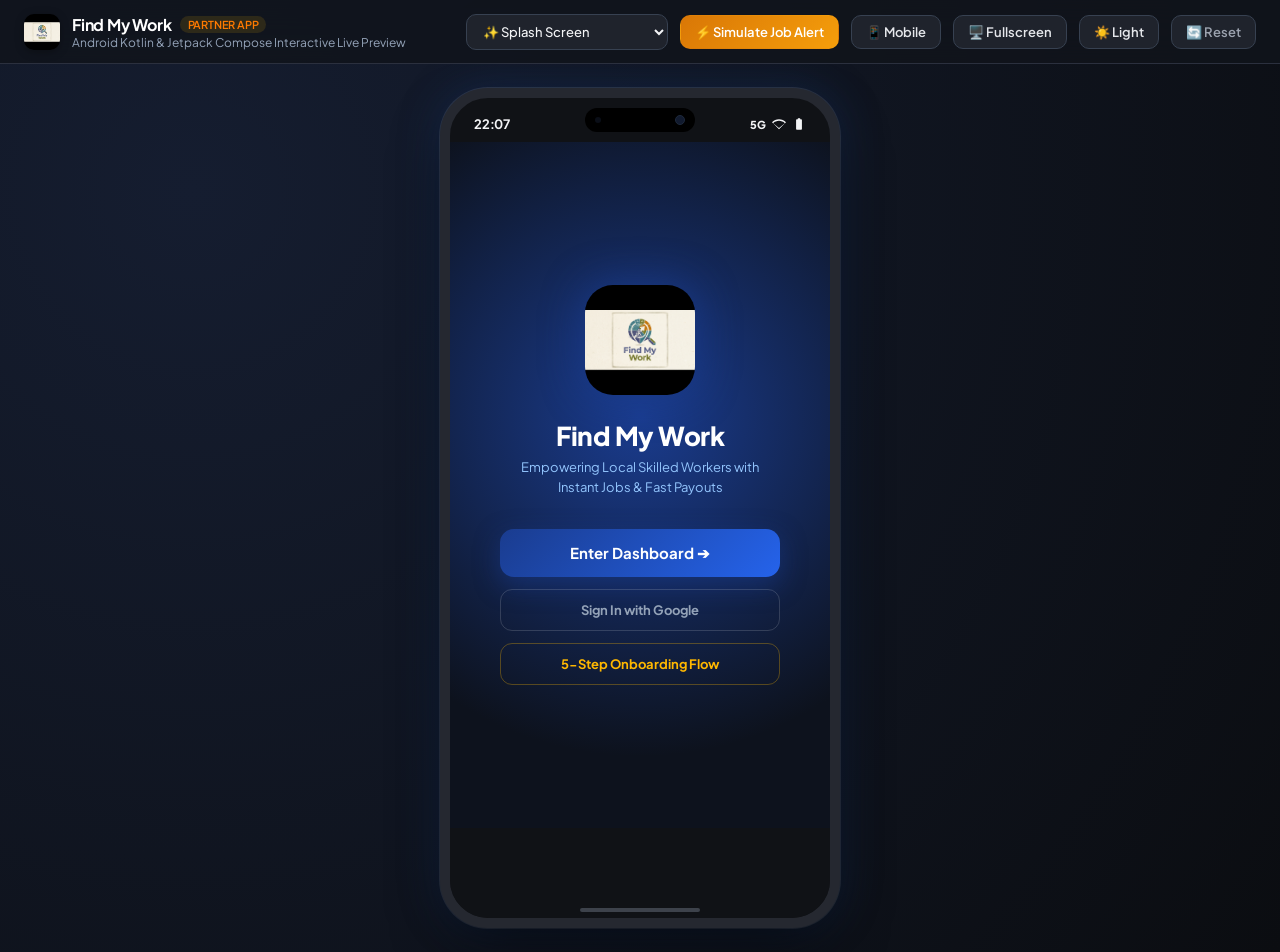
<file: preview/index.html>
<!DOCTYPE html>
<html lang="en" data-theme="light">
<head>
  <meta charset="UTF-8">
  <meta name="viewport" content="width=device-width, initial-scale=1.0, maximum-scale=1.0, user-scalable=no">
  <title>Find My Work — Live Interactive App Preview</title>
  
  <!-- Modern Typography -->
  <link rel="preconnect" href="https://fonts.googleapis.com">
  <link rel="preconnect" href="https://fonts.gstatic.com" crossorigin>
  <link href="https://fonts.googleapis.com/css2?family=Plus+Jakarta+Sans:wght@400;500;600;700;800&display=swap" rel="stylesheet">
  
  <!-- Design System CSS -->
  <link rel="stylesheet" href="css/styles.css">
  <link rel="icon" type="image/png" href="assets/app_logo.png">
</head>
<body>

  <!-- Top Preview Header & Navigation Bar -->
  <header class="preview-header">
    <div class="brand-badge">
      <img src="assets/app_logo.png" alt="Find My Work Logo" onerror="this.src='https://cdn-icons-png.flaticon.com/512/3135/3135715.png'">
      <div class="brand-text">
        <h1>Find My Work <span>Partner App</span></h1>
        <div class="brand-sub">Android Kotlin & Jetpack Compose Interactive Live Preview</div>
      </div>
    </div>

    <div class="header-controls">
      <!-- Screen Quick Jump -->
      <div class="screen-select-wrap">
        <select id="header_screen_select" class="screen-select" onchange="fmwApp.navigate(this.value)">
          <optgroup label="Core Navigation">
            <option value="home_dashboard">🏠 Home Dashboard</option>
            <option value="available_jobs">💼 Available Jobs</option>
            <option value="active_job">⚡ Active Job Timeline</option>
            <option value="job_history">📜 Job History</option>
            <option value="earnings">💰 Earnings & Payouts</option>
            <option value="profile">👤 Worker Profile</option>
          </optgroup>
          <optgroup label="Onboarding & Auth">
            <option value="splash">✨ Splash Screen</option>
            <option value="login">🔐 Google Sign-In</option>
            <option value="complete_profile">📋 5-Step Onboarding</option>
          </optgroup>
          <optgroup label="Settings & Details">
            <option value="profile_edit">✏️ Edit Profile</option>
            <option value="payment_methods">💳 Bank & UPI Methods</option>
            <option value="notifications">🔔 Notifications</option>
            <option value="settings">⚙️ Settings</option>
          </optgroup>
        </select>
      </div>

      <!-- Action Simulation Tools -->
      <button class="btn-ctrl btn-amber" onclick="fmwStore.simulateIncomingJob(); fmwApp.showToast('🚨 Incoming Job Alert Simulated!', 'job'); if(fmwApp.currentScreen === 'available_jobs') fmwApp.renderCurrentScreen();">
        <span>⚡ Simulate Job Alert</span>
      </button>

      <!-- Viewport Toggle -->
      <button class="btn-ctrl" onclick="fmwApp.setViewMode('phone')" title="Mobile Frame">
        <span>📱 Mobile</span>
      </button>
      <button class="btn-ctrl" onclick="fmwApp.setViewMode('fullscreen')" title="Fullscreen View">
        <span>🖥️ Fullscreen</span>
      </button>

      <!-- Theme Switcher -->
      <button id="header_theme_btn" class="btn-ctrl" onclick="fmwApp.toggleTheme()">
        ☀️ Light
      </button>

      <!-- Reset Demo State -->
      <button class="btn-ctrl" style="color: #9ca3af;" onclick="if(confirm('Reset all demo data to default?')){ fmwStore.reset(); fmwApp.showToast('🔄 Demo state reset to default'); fmwApp.navigate('home_dashboard'); }">
        🔄 Reset
      </button>
    </div>
  </header>

  <!-- Preview Canvas Stage -->
  <main class="preview-stage">
    <div id="device_wrapper" class="device-wrapper">
      <div class="device-frame">
        
        <!-- Dynamic Camera Notch / Island -->
        <div class="device-notch">
          <div class="notch-sensor"></div>
          <div class="notch-camera"></div>
        </div>

        <!-- Android Status Bar -->
        <div class="status-bar">
          <div id="device_time" class="status-time">09:41</div>
          <div class="status-icons">
            <!-- 5G Icon -->
            <span style="font-size: 11px; font-weight: 800;">5G</span>
            <!-- WiFi Icon -->
            <svg viewBox="0 0 24 24"><path d="M12 4C7.31 4 3.07 5.9 0 8.98L12 21 24 8.98C20.93 5.9 16.69 4 12 4zm0 2.5c3.87 0 7.4 1.54 10.02 4.04L12 18.77 1.98 10.54C4.6 8.04 8.13 6.5 12 6.5z"/></svg>
            <!-- Battery Icon -->
            <svg viewBox="0 0 24 24"><path d="M15.67 4H14V2h-4v2H8.33C7.6 4 7 4.6 7 5.33v15.33C7 21.4 7.6 22 8.33 22h7.33c.74 0 1.34-.6 1.34-1.33V5.33C17 4.6 16.4 4 15.67 4z"/></svg>
          </div>
        </div>

        <!-- In-App Floating Toast / Notification -->
        <div id="push_toast" class="push-toast">
          <div class="push-toast-icon">⚡</div>
          <div style="flex: 1;">
            <div id="push_toast_msg" style="font-size: 12px; font-weight: 700; color: #fff;">New notification</div>
          </div>
        </div>

        <!-- Master Screen Viewport -->
        <div class="screen-container">
          <div id="screen_viewport" class="screen active">
            <!-- Dynamic Content Injected by AppController -->
          </div>
        </div>

        <!-- Persistent Bottom Navigation Bar -->
        <nav id="bottom_nav_bar" class="bottom-nav">
          <div class="nav-item active" data-screen="home_dashboard" onclick="fmwApp.navigate('home_dashboard')">
            <svg viewBox="0 0 24 24"><path d="M10 20v-6h4v6h5v-8h3L12 3 2 12h3v8z"/></svg>
            <span>Home</span>
          </div>
          
          <div class="nav-item" data-screen="available_jobs" onclick="fmwApp.navigate('available_jobs')">
            <svg viewBox="0 0 24 24"><path d="M20 6h-4V4c0-1.11-.89-2-2-2h-4c-1.11 0-2 .89-2 2v2H4c-1.11 0-1.99.89-1.99 2L2 19c0 1.11.89 2 2 2h16c1.11 0 2-.89 2-2V8c0-1.11-.89-2-2-2zm-6 0h-4V4h4v2z"/></svg>
            <span>Available</span>
            <span id="nav_jobs_badge" class="nav-badge" style="display: none;">0</span>
          </div>

          <div class="nav-item" data-screen="job_history" onclick="fmwApp.navigate('job_history')">
            <svg viewBox="0 0 24 24"><path d="M13 3c-4.97 0-9 4.03-9 9H1l3.89 3.89.07.14L9 12H6c0-3.87 3.13-7 7-7s7 3.13 7 7-3.13 7-7 7c-1.93 0-3.68-.79-4.94-2.06l-1.42 1.42C8.27 19.99 10.51 21 13 21c4.97 0 9-4.03 9-9s-4.03-9-9-9zm-1 5v5l4.28 2.54.72-1.21-3.5-2.08V8H12z"/></svg>
            <span>History</span>
          </div>

          <div class="nav-item" data-screen="profile" onclick="fmwApp.navigate('profile')">
            <svg viewBox="0 0 24 24"><path d="M12 12c2.21 0 4-1.79 4-4s-1.79-4-4-4-4 1.79-4 4 1.79 4 4 4zm0 2c-2.67 0-8 1.34-8 4v2h16v-2c0-2.66-5.33-4-8-4z"/></svg>
            <span>Profile</span>
          </div>
        </nav>

        <!-- Device Home Indicator Pill -->
        <div class="device-home-pill"></div>

        <!-- Modal Bottom Sheet Overlay -->
        <div id="app_modal" class="modal-overlay" onclick="if(event.target === this) fmwApp.closeModal();">
          <div id="app_modal_sheet" class="modal-sheet">
            <!-- Dynamic modal content -->
          </div>
        </div>

      </div>
    </div>
  </main>

  <!-- Application Logic Scripts -->
  <script src="js/state.js"></script>
  <script src="js/screens.js"></script>
  <script src="js/app.js"></script>
</body>
</html>
</file>
<file: preview/css/styles.css>
/* ==========================================================================
   Find My Work (Worker Companion App) — Master Design System
   Brand Colors: FMW Navy (#1A3C8F), Amber (#FFB800), Green (#22C55E)
   Material 3 & iOS/Android Hybrid Aesthetics
   ========================================================================== */

:root {
  /* Brand Tokens */
  --fmw-navy: #173b7a;
  --fmw-navy-deep: #0f244c;
  --fmw-navy-gradient-start: #0f244c;
  --fmw-navy-gradient-end: #2457c5;
  --fmw-amber: #ff7a00;
  --fmw-amber-soft: #fff4eb;
  --fmw-success: #10b981;
  --fmw-success-soft: #ecfdf5;
  --fmw-danger: #ef4444;
  --fmw-danger-soft: #fef2f2;
  --fmw-primary-light: #2457c5;

  /* Theme: Dark */
  --bg-app: #101216;
  --bg-surface: #171920;
  --bg-card: #1f232c;
  --bg-card-subtle: #272c38;
  --bg-input: #15171d;
  --border-color: #2b303e;
  --border-light: rgba(255, 255, 255, 0.08);
  --text-primary: #f3f4f6;
  --text-secondary: #9ca3af;
  --text-tertiary: #6b7280;
  --nav-bg: rgba(23, 25, 32, 0.94);
  --shadow-sm: 0 2px 8px rgba(0, 0, 0, 0.3);
  --shadow-md: 0 6px 20px rgba(0, 0, 0, 0.4);
  --shadow-lg: 0 12px 36px rgba(0, 0, 0, 0.5);
  --accent-glow: rgba(23, 59, 122, 0.4);
  --device-bezel: #252830;
}

[data-theme="light"] {
  --bg-app: #f8fafc;
  --bg-surface: #ffffff;
  --bg-card: #ffffff;
  --bg-card-subtle: #f1f5f9;
  --bg-input: #f8fafc;
  --border-color: #e2e8f0;
  --border-light: rgba(23, 59, 122, 0.06);
  --text-primary: #0f172a;
  --text-secondary: #64748b;
  --text-tertiary: #94a3b8;
  --nav-bg: rgba(255, 255, 255, 0.96);
  --shadow-sm: 0 2px 8px rgba(23, 59, 122, 0.04);
  --shadow-md: 0 6px 20px rgba(23, 59, 122, 0.08);
  --shadow-lg: 0 14px 36px rgba(23, 59, 122, 0.12);
  --accent-glow: rgba(255, 122, 0, 0.15);
  --device-bezel: #cbd5e1;
}

* {
  margin: 0;
  padding: 0;
  box-sizing: border-box;
  font-family: 'Plus Jakarta Sans', -apple-system, BlinkMacSystemFont, 'Segoe UI', Roboto, Helvetica, Arial, sans-serif;
  -webkit-font-smoothing: antialiased;
  -moz-osx-font-smoothing: grayscale;
}

body {
  background: radial-gradient(circle at 15% 20%, #151d30 0%, #0b0d11 100%);
  color: #e5e7eb;
  min-height: 100vh;
  display: flex;
  flex-direction: column;
  overflow-x: hidden;
}

/* ==========================================================================
   Preview Desktop Shell & Header
   ========================================================================== */

.preview-header {
  height: 64px;
  background: rgba(17, 20, 28, 0.85);
  backdrop-filter: blur(16px);
  -webkit-backdrop-filter: blur(16px);
  border-bottom: 1px solid var(--border-color);
  display: flex;
  align-items: center;
  justify-content: space-between;
  padding: 0 24px;
  position: sticky;
  top: 0;
  z-index: 100;
}

.brand-badge {
  display: flex;
  align-items: center;
  gap: 12px;
}

.brand-badge img {
  width: 36px;
  height: 36px;
  border-radius: 10px;
  box-shadow: 0 2px 10px rgba(0, 0, 0, 0.3);
}

.brand-text h1 {
  font-size: 16px;
  font-weight: 700;
  color: #fff;
  letter-spacing: -0.2px;
  display: flex;
  align-items: center;
  gap: 8px;
}

.brand-text span {
  font-size: 11px;
  color: var(--fmw-amber);
  background: rgba(255, 184, 0, 0.12);
  padding: 2px 8px;
  border-radius: 99px;
  font-weight: 600;
  text-transform: uppercase;
}

.brand-sub {
  font-size: 12px;
  color: #94a3b8;
}

.header-controls {
  display: flex;
  align-items: center;
  gap: 12px;
}

.screen-select-wrap {
  position: relative;
  display: flex;
  align-items: center;
}

.screen-select {
  background: #1f232c;
  color: #f3f4f6;
  border: 1px solid #374151;
  padding: 8px 16px 8px 12px;
  border-radius: 10px;
  font-size: 13px;
  font-weight: 500;
  cursor: pointer;
  outline: none;
  transition: all 0.2s ease;
}

.screen-select:hover {
  border-color: var(--fmw-navy);
}

.btn-ctrl {
  display: inline-flex;
  align-items: center;
  gap: 6px;
  padding: 8px 14px;
  border-radius: 10px;
  border: 1px solid #374151;
  background: #1f232c;
  color: #e5e7eb;
  font-size: 13px;
  font-weight: 600;
  cursor: pointer;
  transition: all 0.2s cubic-bezier(0.4, 0, 0.2, 1);
}

.btn-ctrl:hover {
  background: #282e3a;
  border-color: #4b5563;
  transform: translateY(-1px);
}

.btn-ctrl.btn-primary {
  background: linear-gradient(135deg, var(--fmw-navy), #2554c7);
  border-color: transparent;
  color: #fff;
  box-shadow: 0 4px 14px rgba(26, 60, 143, 0.4);
}

.btn-ctrl.btn-primary:hover {
  box-shadow: 0 6px 20px rgba(26, 60, 143, 0.6);
}

.btn-ctrl.btn-amber {
  background: linear-gradient(135deg, #d97706, #f59e0b);
  border-color: transparent;
  color: #fff;
}

/* ==========================================================================
   Main Stage & Device Simulator
   ========================================================================== */

.preview-stage {
  flex: 1;
  display: flex;
  align-items: center;
  justify-content: center;
  padding: 24px;
  position: relative;
}

.device-wrapper {
  perspective: 1200px;
  transition: all 0.3s cubic-bezier(0.4, 0, 0.2, 1);
}

.device-frame {
  width: 400px;
  height: 840px;
  background: var(--bg-app);
  border-radius: 48px;
  border: 10px solid var(--device-bezel);
  box-shadow: 0 25px 60px -15px rgba(0, 0, 0, 0.7),
              0 0 0 1px rgba(255, 255, 255, 0.1),
              0 0 40px var(--accent-glow);
  position: relative;
  overflow: hidden;
  display: flex;
  flex-direction: column;
  transition: width 0.3s ease, height 0.3s ease, border-radius 0.3s ease, border-width 0.3s ease;
}

/* Device View Modes */
.device-wrapper.mode-fullscreen .device-frame {
  width: 100vw;
  max-width: 480px;
  height: 92vh;
  border: none;
  border-radius: 20px;
  box-shadow: 0 10px 40px rgba(0, 0, 0, 0.5);
}

.device-wrapper.mode-tablet .device-frame {
  width: 600px;
  height: 880px;
  border-radius: 36px;
}

/* Dynamic Notch / Camera Island */
.device-notch {
  position: absolute;
  top: 10px;
  left: 50%;
  transform: translateX(-50%);
  width: 110px;
  height: 24px;
  background: #000;
  border-radius: 20px;
  z-index: 1000;
  display: flex;
  align-items: center;
  justify-content: space-between;
  padding: 0 10px;
}

.notch-camera {
  width: 10px;
  height: 10px;
  border-radius: 50%;
  background: #111a2e;
  border: 1px solid #1e293b;
}

.notch-sensor {
  width: 6px;
  height: 6px;
  border-radius: 50%;
  background: #0a0e17;
}

/* Device Status Bar */
.status-bar {
  height: 44px;
  padding: 8px 24px 0 24px;
  display: flex;
  align-items: center;
  justify-content: space-between;
  font-size: 13px;
  font-weight: 600;
  color: var(--text-primary);
  z-index: 900;
  background: transparent;
}

.status-time {
  font-weight: 700;
  letter-spacing: -0.2px;
}

.status-icons {
  display: flex;
  align-items: center;
  gap: 6px;
}

.status-icons svg {
  width: 14px;
  height: 14px;
  fill: currentColor;
}

/* Screen Viewport Container */
.screen-container {
  flex: 1;
  position: relative;
  overflow: hidden;
  display: flex;
  flex-direction: column;
}

.screen {
  position: absolute;
  top: 0;
  left: 0;
  width: 100%;
  height: 100%;
  overflow-y: auto;
  overflow-x: hidden;
  padding-bottom: 90px;
  opacity: 0;
  visibility: hidden;
  transform: translateY(12px) scale(0.98);
  transition: opacity 0.25s ease, transform 0.25s ease, visibility 0.25s;
  background: var(--bg-app);
}

.screen.active {
  opacity: 1;
  visibility: visible;
  transform: translateY(0) scale(1);
  z-index: 10;
}

/* Custom Scrollbar for Screen */
.screen::-webkit-scrollbar {
  width: 4px;
}
.screen::-webkit-scrollbar-track {
  background: transparent;
}
.screen::-webkit-scrollbar-thumb {
  background: rgba(255, 255, 255, 0.15);
  border-radius: 4px;
}

/* ==========================================================================
   Bottom Navigation Bar
   ========================================================================== */

.bottom-nav {
  position: absolute;
  bottom: 0;
  left: 0;
  width: 100%;
  height: 74px;
  background: var(--nav-bg);
  backdrop-filter: blur(20px);
  -webkit-backdrop-filter: blur(20px);
  border-top: 1px solid var(--border-color);
  display: flex;
  align-items: center;
  justify-content: space-around;
  padding: 0 8px 12px 8px;
  z-index: 950;
  transition: transform 0.25s ease;
}

.bottom-nav.hidden {
  transform: translateY(100%);
}

.nav-item {
  display: flex;
  flex-direction: column;
  align-items: center;
  justify-content: center;
  gap: 4px;
  flex: 1;
  height: 100%;
  color: var(--text-tertiary);
  cursor: pointer;
  position: relative;
  transition: all 0.2s cubic-bezier(0.4, 0, 0.2, 1);
  user-select: none;
}

.nav-item svg {
  width: 22px;
  height: 22px;
  fill: currentColor;
  transition: transform 0.2s ease, fill 0.2s ease;
}

.nav-item span {
  font-size: 11px;
  font-weight: 600;
  letter-spacing: -0.1px;
}

.nav-item.active {
  color: var(--fmw-navy);
}

[data-theme="dark"] .nav-item.active {
  color: #82a8ff;
}

.nav-item.active svg {
  transform: scale(1.12);
}

.nav-item .nav-badge {
  position: absolute;
  top: 6px;
  right: 22%;
  background: var(--fmw-amber);
  color: #111;
  font-size: 10px;
  font-weight: 800;
  padding: 1px 5px;
  border-radius: 10px;
  border: 2px solid var(--bg-surface);
}

/* Device Home Indicator Pill */
.device-home-pill {
  position: absolute;
  bottom: 6px;
  left: 50%;
  transform: translateX(-50%);
  width: 120px;
  height: 4px;
  background: var(--text-tertiary);
  border-radius: 99px;
  opacity: 0.5;
  z-index: 1000;
  pointer-events: none;
}

/* ==========================================================================
   UI Components & Cards (Aligned with Kotlin Jetpack Compose Models)
   ========================================================================== */

/* Top App Bar inside App Screens */
.app-top-bar {
  padding: 12px 18px;
  display: flex;
  align-items: center;
  justify-content: space-between;
  background: var(--bg-surface);
  border-bottom: 1px solid var(--border-color);
  position: sticky;
  top: 0;
  z-index: 50;
}

.app-top-bar .title-group {
  display: flex;
  align-items: center;
  gap: 12px;
}

.app-top-bar .avatar-sm {
  width: 38px;
  height: 38px;
  border-radius: 50%;
  background: linear-gradient(135deg, var(--fmw-navy), #3b82f6);
  display: flex;
  align-items: center;
  justify-content: center;
  font-weight: 700;
  color: #fff;
  font-size: 14px;
  box-shadow: 0 2px 8px rgba(0, 0, 0, 0.2);
}

.app-top-bar .avatar-sm img {
  width: 100%;
  height: 100%;
  border-radius: 50%;
  object-fit: cover;
}

.app-top-bar .worker-meta h3 {
  font-size: 14px;
  font-weight: 700;
  color: var(--text-primary);
  line-height: 1.2;
}

.app-top-bar .worker-meta p {
  font-size: 11px;
  color: var(--text-secondary);
}

.online-toggle-wrap {
  display: flex;
  align-items: center;
  gap: 8px;
  background: var(--bg-card);
  padding: 4px 10px 4px 6px;
  border-radius: 99px;
  border: 1px solid var(--border-color);
}

.pulse-dot {
  width: 8px;
  height: 8px;
  border-radius: 50%;
  background: #94a3b8;
}

.pulse-dot.online {
  background: var(--fmw-success);
  box-shadow: 0 0 10px var(--fmw-success);
  animation: pulseGreen 1.6s infinite;
}

@keyframes pulseGreen {
  0% { transform: scale(0.95); opacity: 0.8; }
  50% { transform: scale(1.3); opacity: 1; }
  100% { transform: scale(0.95); opacity: 0.8; }
}

.toggle-switch {
  position: relative;
  display: inline-block;
  width: 36px;
  height: 20px;
}

.toggle-switch input {
  opacity: 0;
  width: 0;
  height: 0;
}

.toggle-slider {
  position: absolute;
  cursor: pointer;
  top: 0;
  left: 0;
  right: 0;
  bottom: 0;
  background-color: #4b5563;
  transition: .3s cubic-bezier(0.4, 0, 0.2, 1);
  border-radius: 34px;
}

.toggle-slider:before {
  position: absolute;
  content: "";
  height: 14px;
  width: 14px;
  left: 3px;
  bottom: 3px;
  background-color: white;
  transition: .3s cubic-bezier(0.4, 0, 0.2, 1);
  border-radius: 50%;
}

input:checked + .toggle-slider {
  background-color: var(--fmw-success);
}

input:checked + .toggle-slider:before {
  transform: translateX(16px);
}

/* Section Containers */
.screen-content {
  padding: 16px;
  display: flex;
  flex-direction: column;
  gap: 16px;
}

.section-title {
  font-size: 15px;
  font-weight: 700;
  color: var(--text-primary);
  display: flex;
  align-items: center;
  justify-content: space-between;
  margin-bottom: 4px;
}

.section-title a {
  font-size: 12px;
  font-weight: 600;
  color: #82a8ff;
  text-decoration: none;
  cursor: pointer;
}

/* Card Styles */
.fmw-card {
  background: var(--bg-card);
  border-radius: 16px;
  padding: 16px;
  border: 1px solid var(--border-color);
  box-shadow: var(--shadow-sm);
  transition: transform 0.2s ease, box-shadow 0.2s ease, border-color 0.2s ease;
}

.fmw-card:hover {
  border-color: rgba(26, 60, 143, 0.3);
}

/* Hero Earnings Card */
.earnings-hero-card {
  background: linear-gradient(135deg, var(--fmw-navy) 0%, #204dbf 60%, #3065e8 100%);
  border-radius: 20px;
  padding: 20px;
  color: #fff;
  position: relative;
  overflow: hidden;
  box-shadow: 0 10px 25px rgba(26, 60, 143, 0.4);
}

.earnings-hero-card::after {
  content: '';
  position: absolute;
  top: -40px;
  right: -40px;
  width: 140px;
  height: 140px;
  background: radial-gradient(circle, rgba(255, 255, 255, 0.2) 0%, transparent 70%);
  border-radius: 50%;
  pointer-events: none;
}

.earnings-hero-card .label {
  font-size: 12px;
  color: rgba(255, 255, 255, 0.8);
  font-weight: 600;
  text-transform: uppercase;
  letter-spacing: 0.5px;
}

.earnings-hero-card .amount {
  font-size: 32px;
  font-weight: 800;
  letter-spacing: -0.5px;
  margin: 6px 0;
  display: flex;
  align-items: baseline;
  gap: 4px;
}

.earnings-hero-card .hero-footer {
  display: flex;
  align-items: center;
  justify-content: space-between;
  margin-top: 12px;
  padding-top: 12px;
  border-top: 1px solid rgba(255, 255, 255, 0.15);
}

.hero-pill {
  background: rgba(255, 255, 255, 0.18);
  backdrop-filter: blur(8px);
  padding: 4px 10px;
  border-radius: 99px;
  font-size: 11px;
  font-weight: 600;
  display: flex;
  align-items: center;
  gap: 4px;
}

/* Quick Stats Grid (4 cards) */
.stats-grid {
  display: grid;
  grid-template-columns: repeat(2, 1fr);
  gap: 12px;
}

.stat-item {
  background: var(--bg-card);
  border-radius: 14px;
  padding: 14px;
  border: 1px solid var(--border-color);
  display: flex;
  flex-direction: column;
  gap: 4px;
}

.stat-item .stat-icon {
  width: 32px;
  height: 32px;
  border-radius: 8px;
  display: flex;
  align-items: center;
  justify-content: center;
  margin-bottom: 4px;
}

.stat-item .stat-val {
  font-size: 20px;
  font-weight: 800;
  color: var(--text-primary);
}

.stat-item .stat-lbl {
  font-size: 11px;
  color: var(--text-secondary);
  font-weight: 500;
}

/* Status Chips */
.status-chip {
  display: inline-flex;
  align-items: center;
  gap: 4px;
  padding: 3px 9px;
  border-radius: 99px;
  font-size: 11px;
  font-weight: 700;
  text-transform: uppercase;
  letter-spacing: 0.3px;
}

.status-chip.pending {
  background: rgba(255, 184, 0, 0.15);
  color: #ffb800;
  border: 1px solid rgba(255, 184, 0, 0.3);
}

.status-chip.accepted {
  background: rgba(59, 130, 246, 0.15);
  color: #60a5fa;
  border: 1px solid rgba(59, 130, 246, 0.3);
}

.status-chip.on_the_way {
  background: rgba(168, 85, 247, 0.15);
  color: #c084fc;
  border: 1px solid rgba(168, 85, 247, 0.3);
}

.status-chip.arrived {
  background: rgba(14, 165, 233, 0.15);
  color: #38bdf8;
  border: 1px solid rgba(14, 165, 233, 0.3);
}

.status-chip.started {
  background: rgba(234, 179, 8, 0.15);
  color: #facc15;
  border: 1px solid rgba(234, 179, 8, 0.3);
}

.status-chip.completed {
  background: rgba(34, 197, 94, 0.15);
  color: #4ade80;
  border: 1px solid rgba(34, 197, 94, 0.3);
}

.status-chip.cancelled {
  background: rgba(239, 68, 68, 0.15);
  color: #f87171;
  border: 1px solid rgba(239, 68, 68, 0.3);
}

/* Job Cards */
.job-card {
  background: var(--bg-card);
  border-radius: 16px;
  padding: 16px;
  border: 1px solid var(--border-color);
  display: flex;
  flex-direction: column;
  gap: 12px;
  cursor: pointer;
  transition: all 0.2s ease;
}

.job-card:hover {
  transform: translateY(-2px);
  border-color: rgba(26, 60, 143, 0.4);
  box-shadow: var(--shadow-md);
}

.job-card-header {
  display: flex;
  align-items: flex-start;
  justify-content: space-between;
}

.customer-info {
  display: flex;
  align-items: center;
  gap: 10px;
}

.cust-avatar {
  width: 40px;
  height: 40px;
  border-radius: 12px;
  background: linear-gradient(135deg, var(--fmw-navy), var(--fmw-primary-light));
  display: flex;
  align-items: center;
  justify-content: center;
  font-weight: 700;
  color: #fff;
  font-size: 15px;
}

.job-title {
  font-size: 15px;
  font-weight: 700;
  color: var(--text-primary);
}

.job-sub {
  font-size: 12px;
  color: var(--text-secondary);
}

.job-price {
  font-size: 18px;
  font-weight: 800;
  color: var(--fmw-navy);
}

.job-meta-row {
  display: flex;
  align-items: center;
  flex-wrap: wrap;
  gap: 10px;
  font-size: 12px;
  color: var(--text-secondary);
}

.job-meta-item {
  display: flex;
  align-items: center;
  gap: 4px;
}

.job-meta-item svg {
  width: 14px;
  height: 14px;
  fill: currentColor;
}

.job-actions {
  display: flex;
  gap: 10px;
  margin-top: 4px;
}

.btn-app {
  flex: 1;
  padding: 10px 16px;
  border-radius: 12px;
  font-size: 13px;
  font-weight: 700;
  cursor: pointer;
  display: inline-flex;
  align-items: center;
  justify-content: center;
  gap: 6px;
  border: none;
  transition: all 0.2s cubic-bezier(0.4, 0, 0.2, 1);
}

.btn-app-primary {
  background: var(--fmw-amber);
  color: #fff;
}

.btn-app-primary:hover {
  background: #ea6c00;
  box-shadow: 0 4px 14px rgba(255, 122, 0, 0.4);
}

.btn-app-outline {
  background: transparent;
  border: 1px solid var(--border-color);
  color: var(--text-primary);
}

.btn-app-outline:hover {
  background: var(--bg-card-subtle);
  border-color: #4b5563;
}

.btn-app-success {
  background: var(--fmw-success);
  color: #fff;
}

/* ==========================================================================
   Active Job Timeline Component
   ========================================================================== */

.timeline-box {
  display: flex;
  flex-direction: column;
  gap: 0;
  margin: 12px 0;
}

.timeline-step {
  display: flex;
  align-items: flex-start;
  gap: 14px;
  position: relative;
  padding-bottom: 20px;
}

.timeline-step:last-child {
  padding-bottom: 0;
}

.timeline-step::before {
  content: '';
  position: absolute;
  left: 13px;
  top: 26px;
  bottom: 0;
  width: 2px;
  background: var(--border-color);
}

.timeline-step:last-child::before {
  display: none;
}

.timeline-step.completed::before {
  background: var(--fmw-success);
}

.timeline-indicator {
  width: 28px;
  height: 28px;
  border-radius: 50%;
  background: var(--bg-card);
  border: 2px solid var(--border-color);
  display: flex;
  align-items: center;
  justify-content: center;
  font-size: 11px;
  font-weight: 700;
  color: var(--text-secondary);
  z-index: 2;
  transition: all 0.2s ease;
}

.timeline-step.completed .timeline-indicator {
  background: var(--fmw-success);
  border-color: var(--fmw-success);
  color: #fff;
}

.timeline-step.active .timeline-indicator {
  background: var(--fmw-navy);
  border-color: #60a5fa;
  color: #fff;
  box-shadow: 0 0 12px rgba(59, 130, 246, 0.5);
  animation: pulseIndicator 1.8s infinite;
}

@keyframes pulseIndicator {
  0% { transform: scale(1); }
  50% { transform: scale(1.15); }
  100% { transform: scale(1); }
}

.timeline-text h4 {
  font-size: 14px;
  font-weight: 700;
  color: var(--text-primary);
}

.timeline-text p {
  font-size: 11px;
  color: var(--text-secondary);
}

/* ==========================================================================
   Multi-Step Profile Stepper (Phase 2 Onboarding)
   ========================================================================== */

.stepper-header {
  display: flex;
  align-items: center;
  justify-content: space-between;
  margin-bottom: 20px;
  position: relative;
}

.stepper-progress-bar {
  height: 4px;
  background: var(--border-color);
  border-radius: 4px;
  margin-bottom: 16px;
  overflow: hidden;
}

.stepper-progress-fill {
  height: 100%;
  background: linear-gradient(90deg, var(--fmw-navy), var(--fmw-amber));
  transition: width 0.3s cubic-bezier(0.4, 0, 0.2, 1);
}

/* Form Groups & Inputs */
.form-group {
  display: flex;
  flex-direction: column;
  gap: 6px;
  margin-bottom: 14px;
}

.form-label {
  font-size: 12px;
  font-weight: 600;
  color: var(--text-secondary);
}

.form-input, .form-textarea, .form-select {
  width: 100%;
  background: var(--bg-input);
  border: 1px solid var(--border-color);
  border-radius: 12px;
  padding: 12px 14px;
  color: var(--text-primary);
  font-size: 14px;
  outline: none;
  transition: border-color 0.2s ease, box-shadow 0.2s ease;
}

.form-input:focus, .form-textarea:focus, .form-select:focus {
  border-color: var(--fmw-navy);
  box-shadow: 0 0 0 3px rgba(26, 60, 143, 0.2);
}

.form-row {
  display: flex;
  gap: 12px;
}

.form-row > * {
  flex: 1;
}

/* Category Pills & Chips */
.chips-cloud {
  display: flex;
  flex-wrap: wrap;
  gap: 8px;
  margin-top: 6px;
}

.chip-select {
  background: var(--bg-card-subtle);
  border: 1px solid var(--border-color);
  color: var(--text-primary);
  padding: 8px 14px;
  border-radius: 99px;
  font-size: 13px;
  font-weight: 600;
  cursor: pointer;
  display: inline-flex;
  align-items: center;
  gap: 6px;
  transition: all 0.2s ease;
  user-select: none;
}

.chip-select:hover {
  border-color: var(--fmw-navy);
}

.chip-select.selected {
  background: var(--fmw-navy);
  color: #fff;
  border-color: var(--fmw-navy);
  box-shadow: 0 2px 10px rgba(26, 60, 143, 0.3);
}

/* ==========================================================================
   Modals & Overlays
   ========================================================================== */

.modal-overlay {
  position: absolute;
  top: 0;
  left: 0;
  width: 100%;
  height: 100%;
  background: rgba(0, 0, 0, 0.7);
  backdrop-filter: blur(6px);
  -webkit-backdrop-filter: blur(6px);
  z-index: 1200;
  display: flex;
  align-items: flex-end;
  opacity: 0;
  visibility: hidden;
  transition: opacity 0.2s ease, visibility 0.2s;
}

.modal-overlay.active {
  opacity: 1;
  visibility: visible;
}

.modal-sheet {
  width: 100%;
  background: var(--bg-surface);
  border-top-left-radius: 28px;
  border-top-right-radius: 28px;
  padding: 24px 20px 32px 20px;
  border-top: 1px solid var(--border-color);
  transform: translateY(100%);
  transition: transform 0.3s cubic-bezier(0.16, 1, 0.3, 1);
  box-shadow: 0 -10px 40px rgba(0, 0, 0, 0.5);
  max-height: 85%;
  overflow-y: auto;
}

.modal-overlay.active .modal-sheet {
  transform: translateY(0);
}

.modal-handle {
  width: 40px;
  height: 4px;
  background: var(--text-tertiary);
  border-radius: 99px;
  margin: 0 auto 16px auto;
  opacity: 0.5;
}

/* In-App Push Toast Notification */
.push-toast {
  position: absolute;
  top: 48px;
  left: 14px;
  right: 14px;
  background: rgba(23, 25, 32, 0.95);
  backdrop-filter: blur(12px);
  border: 1px solid var(--fmw-amber);
  border-radius: 16px;
  padding: 12px 14px;
  z-index: 1100;
  box-shadow: 0 10px 30px rgba(0, 0, 0, 0.6), 0 0 15px rgba(255, 184, 0, 0.3);
  display: flex;
  align-items: center;
  gap: 12px;
  transform: translateY(-120px);
  opacity: 0;
  transition: all 0.35s cubic-bezier(0.175, 0.885, 0.32, 1.275);
}

.push-toast.show {
  transform: translateY(0);
  opacity: 1;
}

.push-toast-icon {
  width: 36px;
  height: 36px;
  border-radius: 10px;
  background: rgba(255, 184, 0, 0.15);
  display: flex;
  align-items: center;
  justify-content: center;
  color: var(--fmw-amber);
}

/* Quick Floating Bar */
.side-drawer-toggle {
  position: fixed;
  bottom: 24px;
  right: 24px;
  z-index: 200;
}

/* Splash Screen Animations */
.splash-container {
  height: 100%;
  display: flex;
  flex-direction: column;
  align-items: center;
  justify-content: center;
  padding: 32px;
  text-align: center;
  background: radial-gradient(circle at 50% 40%, #1a3c8f 0%, #0d121d 75%);
}

.splash-logo-pulse {
  width: 110px;
  height: 110px;
  border-radius: 28px;
  box-shadow: 0 0 40px rgba(26, 60, 143, 0.8);
  margin-bottom: 24px;
  animation: splashPulse 2s infinite alternate;
}

@keyframes splashPulse {
  0% { transform: scale(0.96); filter: drop-shadow(0 0 15px rgba(26, 60, 143, 0.5)); }
  100% { transform: scale(1.04); filter: drop-shadow(0 0 35px rgba(255, 184, 0, 0.7)); }
}

/* Responsive adjustments */
@media (max-width: 768px) {
  .preview-header {
    padding: 0 12px;
  }
  .header-controls .btn-ctrl span {
    display: none;
  }
  .preview-stage {
    padding: 10px;
  }
  .device-frame {
    width: 100%;
    max-width: 420px;
    height: 90vh;
    border-width: 6px;
  }
}
</file>
